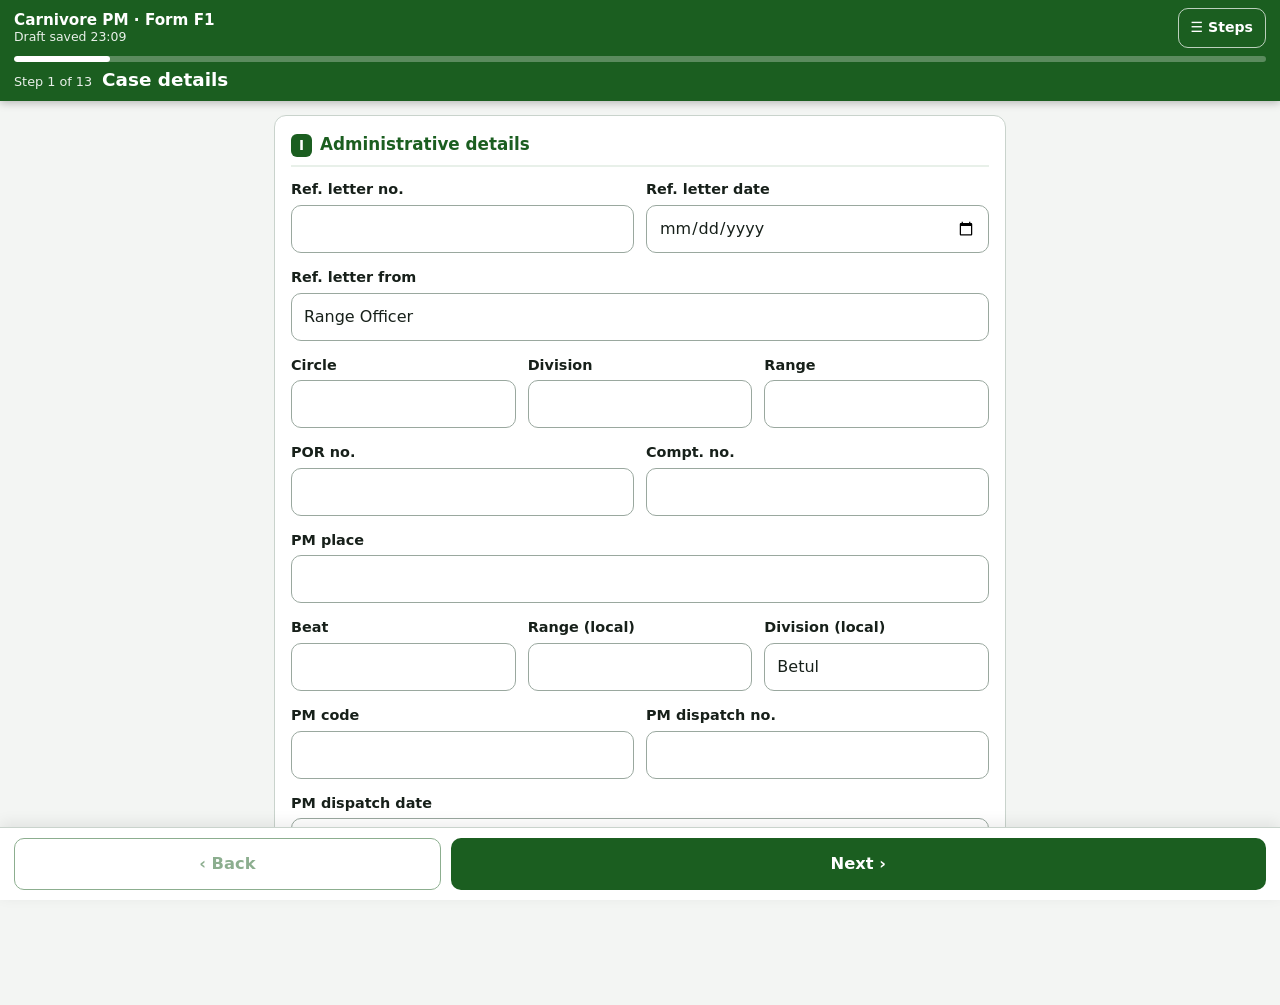
<file: index.html>
<!DOCTYPE html>
<html lang="en">
<head>
  <meta charset="UTF-8">
  <!-- Pinch-zoom is left enabled on purpose. -->
  <meta name="viewport" content="width=device-width, initial-scale=1, viewport-fit=cover">
  <meta name="theme-color" content="#1b5e20">
  <meta name="apple-mobile-web-app-capable" content="yes">
  <meta name="apple-mobile-web-app-title" content="PM F1">
  <link rel="manifest" href="manifest.json">
  <link rel="icon" href="icons/icon-192.png">
  <link rel="apple-touch-icon" href="icons/icon-192.png">
  <link rel="stylesheet" href="style.css">
  <title>Carnivore PM Form F1</title>
</head>
<body>
  <header class="top">
    <div class="top-row">
      <div class="brand"><strong>Carnivore PM · Form F1</strong><span id="draftState" role="status">Draft</span></div>
      <button type="button" id="stepsBtn" class="btn ghost sm" aria-haspopup="dialog">☰ Steps</button>
    </div>
    <div id="bar" class="bar" role="progressbar" aria-label="Progress" aria-valuemin="1" aria-valuemax="13" aria-valuenow="1"><div id="barFill"></div></div>
    <div class="stepline"><span id="stepNo"></span><h1 id="stepTitle"></h1></div>
  </header>

  <main id="stage"></main>

  <nav class="bottom" aria-label="Step navigation">
    <button type="button" id="back" class="btn ghost">‹ Back</button>
    <button type="button" id="next" class="btn primary">Next ›</button>
  </nav>

  <dialog id="stepsDlg" aria-label="All steps">
    <div class="dlg-head"><strong>All steps</strong><button type="button" id="closeSteps" class="btn ghost sm">Close</button></div>
    <p class="hint">○ not started &nbsp; ◐ partly filled &nbsp; ● complete</p>
    <ol id="stepList"></ol>
  </dialog>

  <input type="file" id="camIn" accept="image/*" capture="environment" hidden>
  <input type="file" id="galIn" accept="image/*" multiple hidden>
  <div id="toast" role="status" aria-live="polite"></div>

  <script src="vendor/jspdf.umd.min.js"></script>
  <script src="vendor/jspdf.plugin.autotable.min.js"></script>
  <script src="form.js"></script>
  <script src="pdf.js"></script>
  <script src="app.js"></script>
</body>
</html>
</file>
<file: style.css>
/* PM Form F1 wizard. Field use: gloves, glare, one hand. Large targets, 16px+ inputs
   (so iOS never zooms on focus), strong contrast, no hover-only affordances. */
:root {
  --g: #1b5e20; --g2: #2e7d32; --g-soft: #e8f0e9;
  --ink: #17201a; --ink2: #4a5a50; --line: #c9d3cc; --bg: #f3f5f3; --card: #fff;
  --danger: #b3261e; --warn: #8a5000;
  --tap: 48px;
}
* { box-sizing: border-box; -webkit-tap-highlight-color: transparent; }
[hidden] { display: none !important; }
html { -webkit-text-size-adjust: 100%; }
body { margin: 0; background: var(--bg); color: var(--ink); font: 16px/1.5 -apple-system, BlinkMacSystemFont, "Segoe UI", Roboto, system-ui, sans-serif; padding-bottom: calc(84px + env(safe-area-inset-bottom)); }

/* header + progress */
.top { position: sticky; top: 0; z-index: 20; background: var(--g); color: #fff; padding: 8px 14px 10px; padding-top: calc(8px + env(safe-area-inset-top)); box-shadow: 0 2px 8px rgba(0,0,0,.25); }
.top-row { display: flex; align-items: center; justify-content: space-between; gap: 10px; }
.brand { display: flex; flex-direction: column; line-height: 1.2; min-width: 0; }
.brand strong { font-size: .95rem; }
#draftState { font-size: .78rem; opacity: .9; }
.bar { height: 6px; background: rgba(255,255,255,.28); border-radius: 3px; margin: 8px 0 6px; overflow: hidden; }
#barFill { height: 100%; width: 0; background: #fff; border-radius: 3px; transition: width .25s; }
.stepline { display: flex; align-items: baseline; gap: 10px; }
.stepline span { font-size: .8rem; opacity: .9; white-space: nowrap; }
.stepline h1 { margin: 0; font-size: 1.15rem; line-height: 1.25; }

main { max-width: 760px; margin: 0 auto; padding: 14px; }
.card { background: var(--card); border: 1px solid var(--line); border-radius: 12px; padding: 16px; margin-bottom: 14px; }
.card h2 { margin: 0 0 12px; font-size: 1.05rem; color: var(--g); display: flex; gap: 8px; align-items: baseline; border-bottom: 2px solid var(--g-soft); padding-bottom: 8px; }
.card h2 .no { background: var(--g); color: #fff; border-radius: 6px; padding: 1px 8px; font-size: .85rem; white-space: nowrap; }

/* fields */
.fields { display: flex; flex-wrap: wrap; gap: 4px 12px; }
.fld { margin-bottom: 10px; min-width: 0; }
.w-full { flex: 1 1 100%; } .w-half { flex: 1 1 calc(50% - 6px); } .w-third { flex: 1 1 calc(33.3% - 8px); }
@media (max-width: 520px) { .w-third { flex-basis: 100%; } .w-half { flex-basis: 100%; } }
label { display: block; font-weight: 600; font-size: .9rem; margin: 0 0 4px; }
input:not([type=checkbox]), textarea, select { width: 100%; min-height: var(--tap); padding: 10px 12px; font: inherit; color: var(--ink); background: #fff; border: 1.5px solid #9aa89f; border-radius: 10px; }
textarea { resize: vertical; min-height: 96px; }
input:focus-visible, textarea:focus-visible, select:focus-visible, button:focus-visible, summary:focus-visible { outline: 3px solid var(--g2); outline-offset: 2px; }
.hint { font-size: .85rem; color: var(--ink2); margin: 4px 0 0; }
.tip { background: var(--g-soft); border-left: 4px solid var(--g); padding: 8px 10px; border-radius: 0 8px 8px 0; margin: 0 0 12px; }
.chk { display: flex; align-items: center; gap: 10px; min-height: var(--tap); font-weight: 600; }
.chk input { width: 24px; height: 24px; accent-color: var(--g); }
.chk.sm { min-height: 40px; font-size: .88rem; }

/* chips */
.chips { display: flex; flex-wrap: wrap; gap: 8px; margin-top: 8px; align-items: center; }
.chip { min-height: 40px; padding: 6px 14px; border-radius: 999px; border: 1.5px solid var(--g); background: #fff; color: var(--g); font: inherit; font-size: .88rem; font-weight: 600; cursor: pointer; }
.chip[aria-pressed="true"] { background: var(--g); color: #fff; }
.presets { margin: 0 0 12px; }
select.sugg { flex: 1 1 220px; min-height: 44px; max-width: 100%; padding: 6px 10px; border: 1.5px solid var(--g); border-radius: 10px; background: #fff; color: var(--g); font: inherit; font-size: .95rem; font-weight: 600; }

/* buttons */
.btn { min-height: var(--tap); padding: 10px 18px; border-radius: 10px; border: 1.5px solid transparent; font: inherit; font-weight: 700; cursor: pointer; }
.btn.sm { min-height: 40px; padding: 6px 12px; font-size: .88rem; }
.btn.big { width: 100%; min-height: 56px; font-size: 1.05rem; }
.btn.primary { background: var(--g); color: #fff; }
.btn.ghost { background: #fff; color: var(--g); border-color: var(--g); }
.top .btn.ghost { background: transparent; color: #fff; border-color: rgba(255,255,255,.7); }
.btn.danger { color: var(--danger); border-color: var(--danger); }
.btn:disabled { opacity: .5; }
.link { background: none; border: 0; color: var(--g); font: inherit; font-weight: 700; text-decoration: underline; min-height: 40px; padding: 0 6px; cursor: pointer; }
.link.danger { color: var(--danger); }
.actions { display: flex; flex-direction: column; gap: 10px; }

/* bottom nav */
.bottom { position: fixed; left: 0; right: 0; bottom: 0; z-index: 20; display: flex; gap: 10px; padding: 10px 14px calc(10px + env(safe-area-inset-bottom)); background: #fff; border-top: 1px solid var(--line); box-shadow: 0 -4px 14px rgba(0,0,0,.08); }
.bottom .btn { flex: 1; min-height: 52px; font-size: 1.02rem; }
.bottom #next { flex: 2; }

/* repeaters */
.rep { border: 1.5px solid var(--line); border-radius: 10px; padding: 12px; margin-bottom: 12px; background: #fafcfa; }
.rep-head { display: flex; justify-content: space-between; align-items: center; margin-bottom: 8px; }

/* photos */
.slot { border: 1.5px dashed #8fa596; border-radius: 10px; padding: 10px; margin-top: 14px; }
.slot-head { display: flex; flex-wrap: wrap; justify-content: space-between; align-items: center; gap: 8px; }
.slot-head span { display: flex; gap: 8px; }
.thumbs { display: grid; grid-template-columns: repeat(auto-fill, minmax(220px, 1fr)); gap: 12px; margin-top: 10px; }
.thumbs:empty { display: none; }
.ph { margin: 0; border: 1px solid var(--line); border-radius: 10px; overflow: hidden; background: #fff; }
.ph img { display: block; width: 100%; max-height: 220px; object-fit: cover; background: #dfe6e1; min-height: 110px; }
.ph figcaption { padding: 8px; display: flex; flex-direction: column; gap: 4px; }

/* review */
.gaps { list-style: none; margin: 0; padding: 0; }
.gaps li { display: flex; justify-content: space-between; align-items: center; gap: 8px; border-bottom: 1px solid var(--line); padding: 4px 0; }
.ok { color: var(--g); font-weight: 700; }

/* steps drawer */
dialog { width: min(92vw, 420px); max-height: 86vh; border: 0; border-radius: 14px; padding: 16px; }
dialog::backdrop { background: rgba(0,0,0,.45); }
.dlg-head { display: flex; justify-content: space-between; align-items: center; }
#stepList { list-style: none; margin: 8px 0 0; padding: 0; }
#stepList button { width: 100%; min-height: 50px; display: flex; align-items: center; gap: 12px; text-align: left; background: none; border: 0; border-bottom: 1px solid var(--line); font: inherit; padding: 6px 4px; cursor: pointer; }
#stepList button[aria-current="step"] { background: var(--g-soft); font-weight: 700; }
.mark { width: 24px; text-align: center; font-size: 1.15rem; color: var(--g); }
.mark.empty { color: #8a948d; }
.sr { position: absolute; width: 1px; height: 1px; overflow: hidden; clip: rect(0 0 0 0); }

#toast { position: fixed; left: 50%; bottom: calc(86px + env(safe-area-inset-bottom)); transform: translate(-50%, 12px); background: #263238; color: #fff; padding: 10px 16px; border-radius: 10px; font-weight: 600; opacity: 0; pointer-events: none; transition: opacity .2s, transform .2s; z-index: 40; max-width: 90vw; text-align: center; }
#toast.show { opacity: 1; transform: translate(-50%, 0); }

@media (prefers-reduced-motion: reduce) { * { transition: none !important; animation: none !important; } }
</file>
